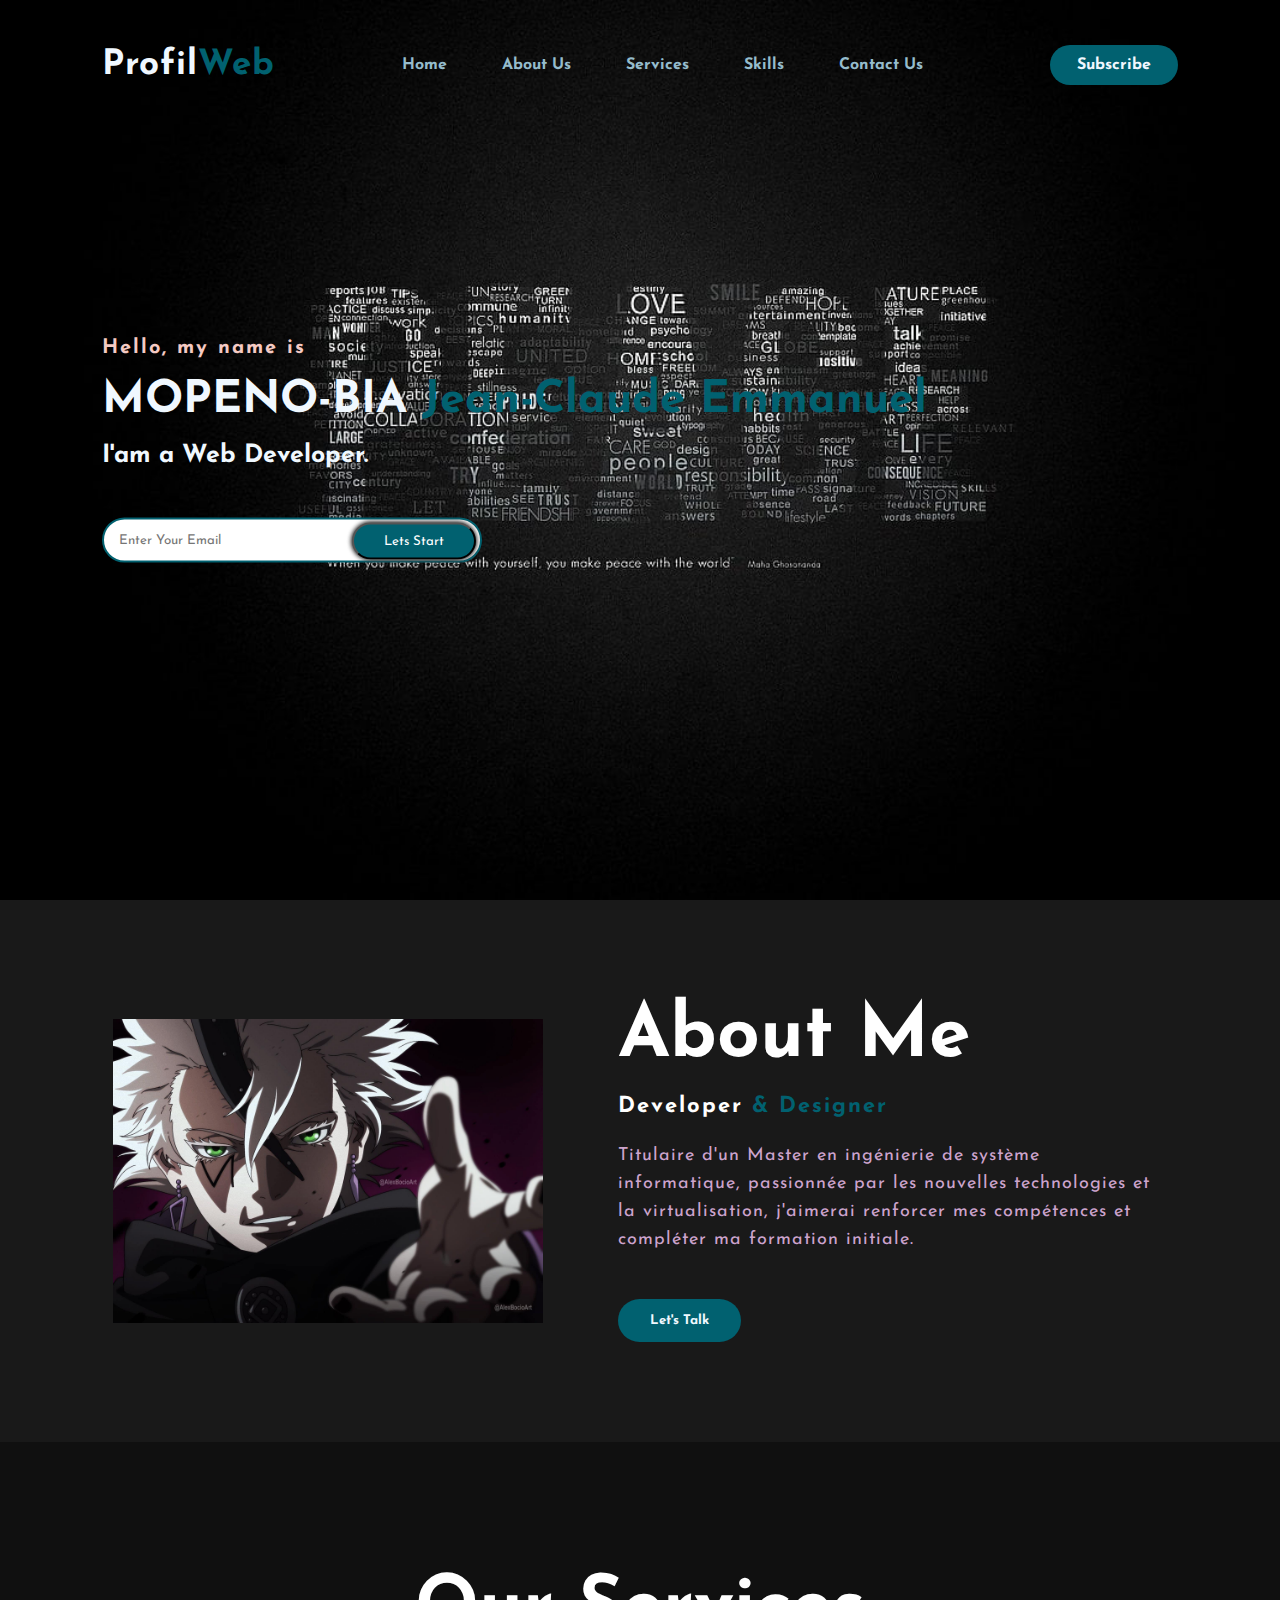
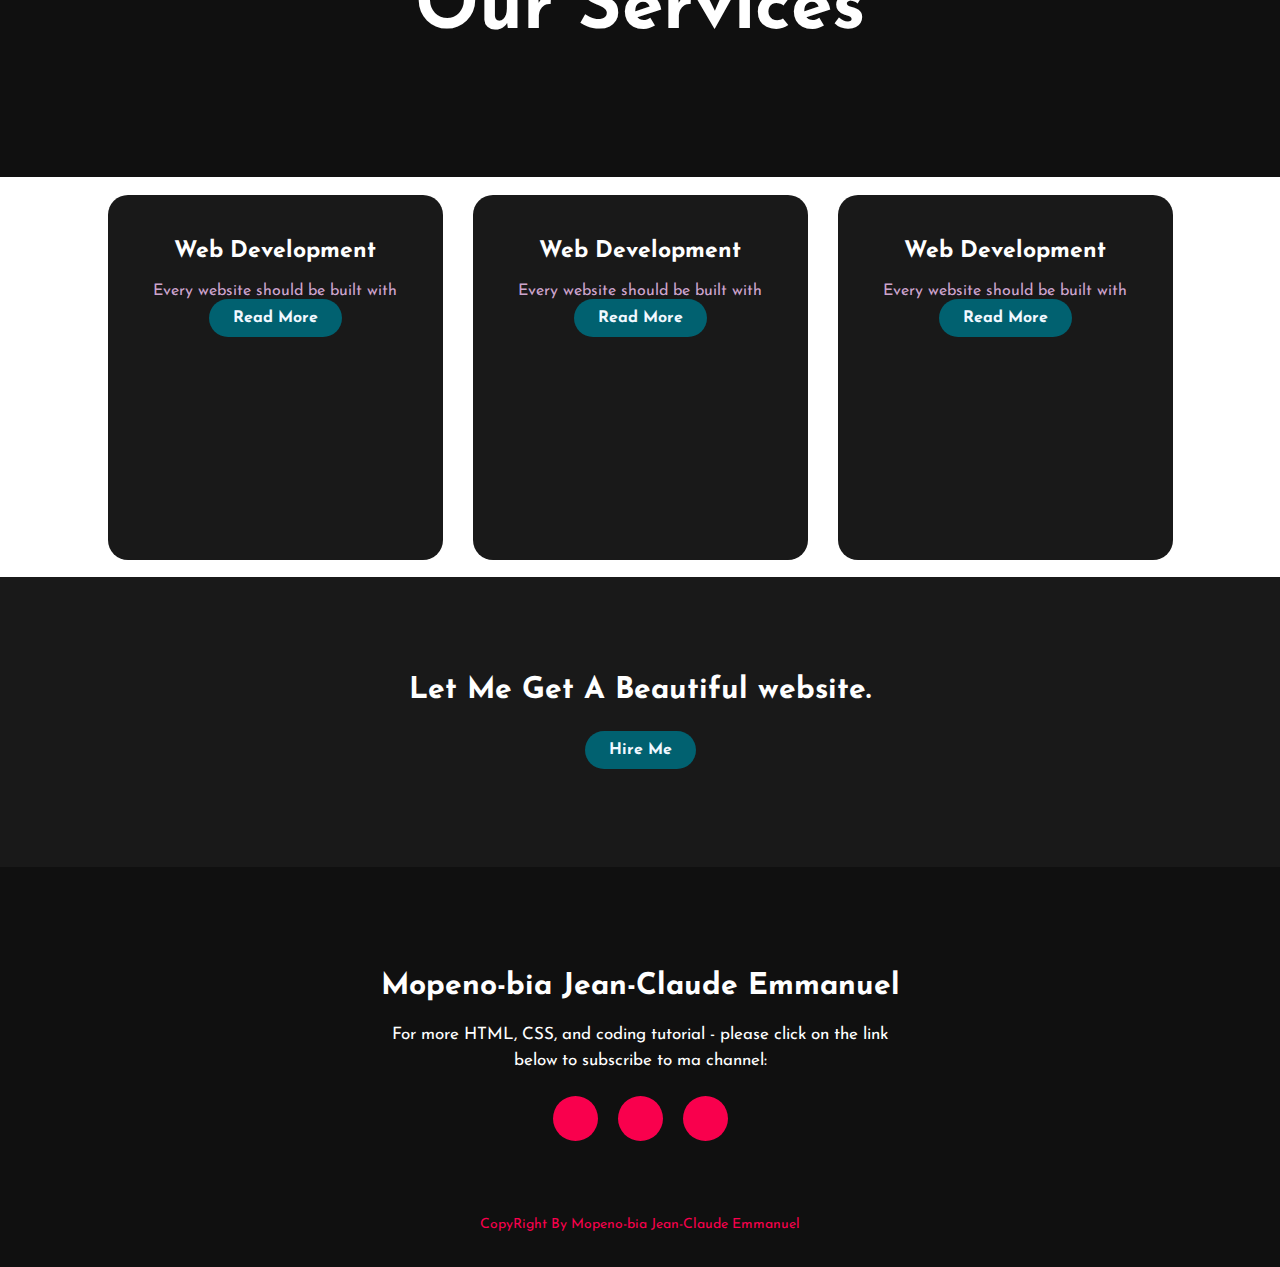
<file: Profile/index.html>
<!DOCTYPE html>
<html lang="en">

<head>
    <title>Profil website</title>
    <meta charset="UTF-8">
    <meta http-equiv="X-UA-Compatible" content="IE=edge">
    <meta name="viewport" content="width=device-width, initial-scale=1.0">

    <link rel="stylesheet" type="text/css" href="css/style.css">
    <link rel="preconnect" href="https://fonts.gstatic.com">
    <link rel="stylesheet"
        href="https://fonts.googleapis.com/css2?family=Josefin+Sans:ital,wght@0,100;0,200;0,300;0,400;0,500;0,600;0,700;1,100;1,200;1,300;1,400;1,500;1,600;1,700&display=swap">
    <link rel="stylesheet" href="https://cdnjs.cloudflare.com/ajax/libs/font-awesome/6.1.1/css/all.min.css"
        integrity="sha512-KfkfwYDsLkIlwQp6LFnl8zNdLGxu9YAA1QvwINks4PhcElQSvqcyVLLD9aMhXd13uQjoXtEKNosOWaZqXgel0g=="
        crossorigin="anonymous" referrerpolicy="no-referrer" />

</head>

<body>
    <!-- hero section start -->

    <div class="hero">
        <nav>
            <h2 class="logo">Profil<span>Web</span></h2>
            <ul>
                <li><a href="#">Home</a></li>
                <li><a href="#">About Us</a></li>
                <li><a href="#">Services</a></li>
                <li><a href="#">Skills</a></li>
                <li><a href="#">Contact Us</a></li>
            </ul>
            <a href="#" class="btn">Subscribe</a>
        </nav>

        <div class="content">
            <h4>Hello, my name is</h4>
            <h1>MOPENO-BIA <span>Jean-Claude Emmanuel</span></h1>
            <h3>I'am a Web Developer.</h3>
            <div class="newslatter">
                <form action="">
                    <input type="email" name="email" id="mail" placeholder="Enter Your Email">
                    <input type="submit" name="submit" value="Lets Start">
                </form>
            </div>
        </div>
    </div>

    <!-- About section start -->
    <section class="about">
        <div class="main">
            <img src="images/background.jpeg" alt="About images">
            <div class="about-text">
                <h2>About Me</h2>
                <h5>Developer <span>& Designer</span></h5>
                <p>Titulaire d'un Master en ingénierie de système informatique, passionnée par les nouvelles
                    technologies et la virtualisation,
                    j'aimerai renforcer mes compétences et compléter ma formation initiale.</p>
                <button type="button">Let's Talk</button>
            </div>
        </div>
    </section>

    <!-- service section start -->
    <div class="service">
        <div class="title">
            <h2>Our Services</h2>
        </div>

        <div class="box">
            <div class="card">
                <i class="fas fa-bars"></i>
                <h5>Web Development</h5>
                <div class="pra">
                    <p>Every website should be built with</p>

                    <p style="text-align: center;">
                        <a class="button" href="webdevelopment.html">Read More</a>
                    </p>
                </div>
            </div>

            <div class="card">
                <i class="far fa-user"></i>
                <h5>Web Development</h5>
                <div class="pra">
                    <p>Every website should be built with</p>

                    <p style="text-align: center;">
                        <a class="button" href="#">Read More</a>
                    </p>
                </div>
            </div>

            <div class="card">
                <i class="far fa-bell"></i>
                <h5>Web Development</h5>
                <div class="pra">
                    <p>Every website should be built with</p>

                    <p style="text-align: center;">
                        <a class="button" href="#">Read More</a>
                    </p>
                </div>
            </div>
        </div>
    </div>
    <!-- Contact Me -->
    <div class="contact-me">
        <p>Let Me Get A Beautiful website.</p>
        <a href="#" class="button-two">Hire Me</a>
    </div>

    <!-- footer start -->
    <footer>
        <p>Mopeno-bia Jean-Claude Emmanuel</p>
        <p>For more HTML, CSS, and coding tutorial - please click on the link below to subscribe to ma channel:</p>
        <div class="social">
            <a href="#"><i class="fab fa-facebook-f"></i></a>
            <a href="#"><i class="fab fa-instagram"></i></a>
            <a href="#"><i class="fab fa-twitter"></i></a>
        </div>
        <p class="end">CopyRight By Mopeno-bia Jean-Claude Emmanuel</p>
    </footer>

</body>

</html>
</file>
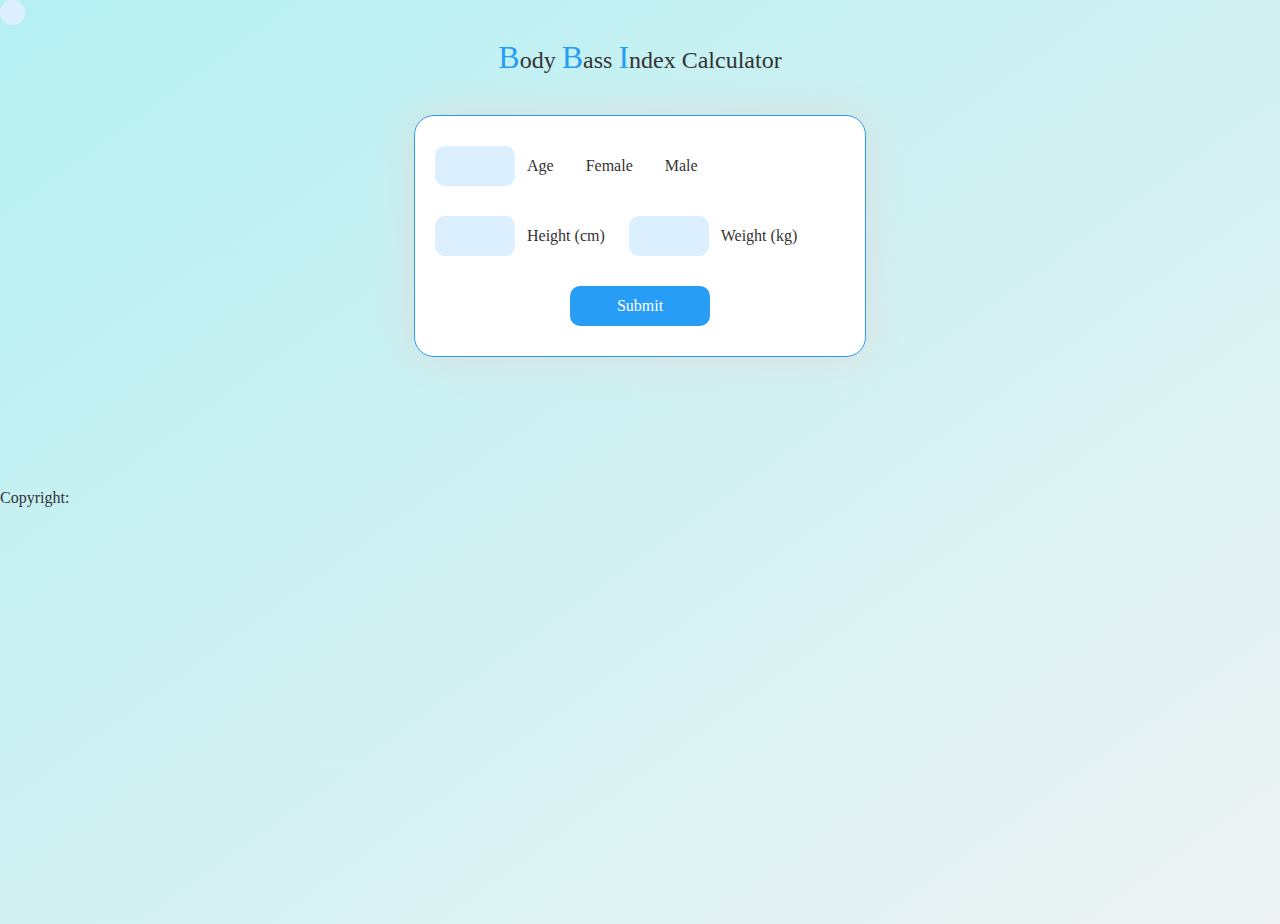
<file: calc.html>
<!DOCTYPE html>
<html lang="en">
  <head>
    <meta charset="UTF-8" />
    <meta http-equiv="X-UA-Compatible" content="IE=edge" />
    <meta name="viewport" content="width=device-width, initial-scale=1.0" />
    <title>Calc BMI Mopeno</title>
    <link rel="stylesheet" href="calc.css" />
  </head>

  <body>
    <h3><b>B</b>ody <b>B</b>ass <b>I</b>ndex Calculator</h3>

    <form class="form" id="form" onsubmit="validateForm()">
      <div class="row-one">
        <input
          type="number"
          class="text-input"
          id="age"
          autocomplete="off"
          min="0"
          required
        />
        <p class="text">Age</p>
        <label class="container">
          <input type="radio" name="radio" id="f" />
          <p class="text">Female</p>
          <span class="checkmark"></span>
        </label>
        <label class="container">
          <input type="radio" name="radio" id="m" />
          <p class="text">Male</p>
          <span class="checkmark"></span>
        </label>
      </div>
      <div class="row-two">
        <input
          type="number"
          id="height"
          class="text-input"
          autocomplete="off"
          min="0"
          required
        />
        <p class="text">Height (cm)</p>
        <input
          type="number"
          id="weight"
          class="text-input"
          autocomplete="off"
          min="0"
          required
        />
        <p class="text">Weight (kg)</p>
      </div>
      <button type="button" id="submit" class="calculate">Submit</button>
    </form>

    <h3 class="result"></h3>
    <p class="result-statement"></p>
  </body>

  <footer>
    <p>Copyright: <span id="current-year"></span></p>
  </footer>

  <script>
    var ageInput = document.getElementById("age");
    var heightInput = document.getElementById("height");
    var weightInput = document.getElementById("weight");
    var male = document.getElementById("m");
    var female = document.getElementById("f");
    var form = document.getElementById("form");
    var statement = document.querySelector(".result-statement");
    var result = document.querySelector(".result");
    var calculateButton = document.querySelector(".calculate");

    var BMI;

    function validateForm() {
      if (
        ageInput.value == "" ||
        heightInput.value == "" ||
        weightInput.value == "" ||
        (male.checked == false && female.checked == false)
      ) {
        alert("All fields are required!");
        document
          .getElementById("submit")
          .removeEventListener("click", countBmi);
      } else {
        countBmi();
      }
    }
    document.getElementById("submit").addEventListener("click", validateForm);

    function countBmi() {
      var p = [ageInput.value, heightInput.value, weightInput.value];
      if (male.checked) {
        p.push("male");
      } else if (female.checked) {
        p.push("female");
      }
      // console.log(p);
    }

    calculateButton.addEventListener("click", () => {
      height = heightInput.value;
      weight = weightInput.value;

      height = height / 100;
      BMI = weight / (height * height);
      result.innerText = "BMI : " + BMI;
      console.log(BMI);

      if (BMI > 0) {
        if (BMI <= 16) {
          statement.innerText = "you are severely underweight";
        } else if (BMI <= 18.5) {
          statement.innerText = "you are underweight";
        } else if (BMI <= 25) {
          statement.innerText = "you are healthy";
        } else if (BMI <= 30) {
          statement.innerText = "you are overweight";
        } else {
          statement.innerText = "your are severely overweight";
        }
      } else {
        statement.innerText = "Enter valid details";
      }
    });
  </script>
</html>
</file>
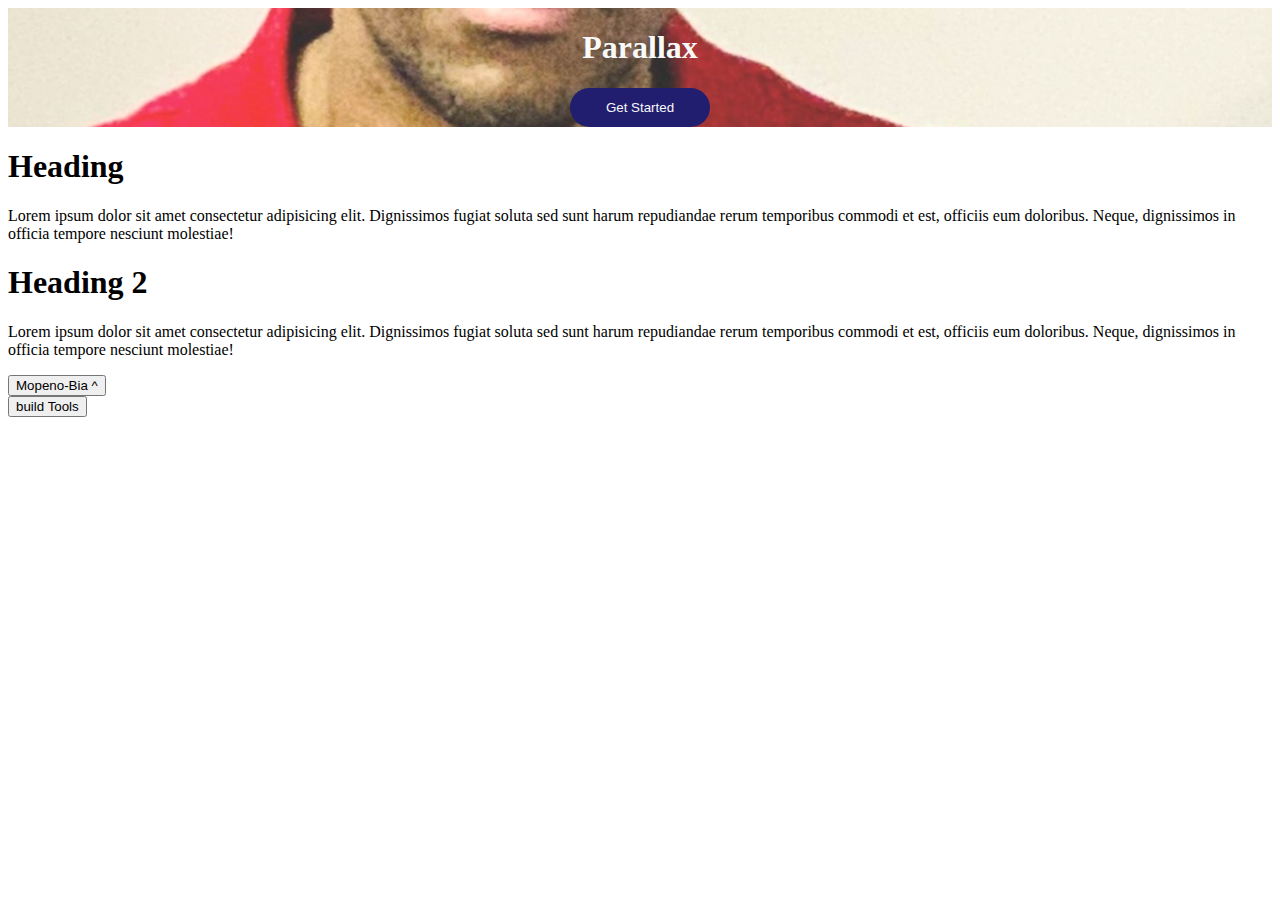
<file: dropdown.html>
<!DOCTYPE html>
<html lang="en">
  <head>
    <meta charset="UTF-8" />
    <meta http-equiv="X-UA-Compatible" content="IE=edge" />
    <meta name="viewport" content="width=device-width, initial-scale=1.0" />
    <title>Dropdown 4</title>
  </head>

  <body>
    <!-- Header -->
    <header id="banner" class="banner">
      <h1 id="h1">Parallax</h1>
      <button id="_button">Get Started</button>
    </header>

    <section class="content">
      <!-- page content -->
      <h1>Heading</h1>
      <p>Lorem ipsum dolor sit amet consectetur adipisicing elit. 
        Dignissimos fugiat soluta sed sunt harum repudiandae rerum temporibus commodi et est, 
        officiis eum doloribus. Neque, dignissimos in officia tempore nesciunt molestiae!</p>

       <!-- page content -->
       <h1>Heading 2</h1>
       <p>Lorem ipsum dolor sit amet consectetur adipisicing elit. 
        Dignissimos fugiat soluta sed sunt harum repudiandae rerum temporibus commodi et est, 
        officiis eum doloribus. Neque, dignissimos in officia tempore nesciunt molestiae!</p>
 
      <!-- Dropdown 4  -->
    <div class="dropdown" id="dropdown">
      <button id="_button" onclick="toggleDropdown()">
        <span>
          <i class="fas fa-user-circle"></i>
        </span>
        Mopeno-Bia
        <span id="chevron" class="chevron"> ^ </span>
      </button>
      <div class="menu" id="menu">
        <button>
          <span> build </span>
          Tools
        </button>
      </div>
    </div>
  </body>
    </section>

    

  <style>
    /* .dropdown {
      position: absolute;
    }
    .dropdown button {
      display: flex;
      align-items: center;
      gap: 10px;
      padding: 0 16px;
      width: 230px;
      height: 72px;
      color: #f9f9f9;
      background: transparent;
      border-radius: 8px;
      border: 0;
      cursor: pointer;
      font-size: 16px;
      font-family: "Euclid Circular A";
    }
    .dropdown > button {
      position: relative;
      z-index: 2;
      background: rgba(0, 0, 0, 0.45);
      transition: 0.3s;
    }
    .menu {
      position: absolute;
      overflow: hidden;
      z-index: 1;
      width: 100%;
      height: 168px;
      opacity: 0;
      transform-origin: 100% 0%;
      scale: 0;
      visibility: hidden;
      border-radius: 8px;
      background: rgba(0, 0, 0, 0.45);
      transition: 0.4s;
    }
    .dropdown.open .menu {
      scale: 1;
      right: 0;
      top: 72px;
      opacity: 1;
      visibility: visible;
    }

    .menu button {
      border: 0;
      width: 100%;
      height: 56px;
      border-radius: 0;
    }
    .menu button:hover {
      background: rgba(0, 0, 0, 0.26);
    }

    .chevron {
      margin-left: auto;
      transition: 0.4s;
    }
    .dropdown.open .chevron {
      rotate: -180deg;
    } */

    /* header */
    .banner,
    h1,
    button {
      transition: 0.6s;
    }
    .banner {
      display: flex;
      flex-direction: column;
      justify-content: center;
      align-items: center;
      width: 100%;
      height: 60%;
      background: url("Fotoram.io.jpg");
      background-position: center;
      background-size: 180%;
      transition: 0.5s;
    }
    .banner h1 {
      color: #f9f9f9;
    }
    .banner button {
      padding: 12px 36px;
      border-radius: 50px;
      border: 0;
      background: #221e6f;
      color: #f9f9f9;
    }
  </style>

  <script type="text/javascript">
    // const button = document.getElementById("button");
    // const buttonRect = button.getBoundingClientRect();
    // const chevron = document.getElementById("chevron");
    // const chevronRect = chevron.getBoundingClientRect();
    // const menuRight = buttonRect.right - chevronRect.right;
    // const menuTop = chevronRect.top - buttonRect.top;
    // const menu = document.getElementById("menu");

    // menu.style.top = `${menuTop}px`;
    // menu.style.right = `${menuRight}px`;

    // const toggleDropdown = () => {
    //   const dropdown = document.getElementById("dropdown");

    //   if (dropdown.classList.contains("open")) {
    //     menu.style.top = `${menuTop}px`;
    //     menu.style.right = `${menuRight}px`;
    //   } else {
    //     menu.style.top = `${button.clientHeight + 10}px`;
    //     menu.style.right = 0;
    //   }

    //   dropdown.classList.toggle("open");
    // };

    // header
    const h1 = document.getElementById("h1"),
      banner = document.getElementById("banner"),
      button = document.getElementById("button");

    const onScroll = (event) => {
      const scrollPosition = event.target.scrollingElement.scrollTop;

      if (scrollPosition > 150) {
        banner.style.backgroundSize = "150%";
        h1.style.opacity = 0;
        h1.style.translate = "0 -50px";
        h1.style.scale = "0.9";
        button.style.opacity = 0;
        button.style.translate = "0 -40px";
        button.style.scale = "0.8";
      } else {
        banner.style.backgroundSize = "180%";
        h1.style.opacity = 1;
        h1.style.translate = 0;
        h1.style.scale = 1;
        button.style.opacity = 1;
        button.style.translate = 0;
        button.style.scale = 1;
      }
    };
    document.addEventListener("scroll", onScroll);
  </script>
</html>
</file>
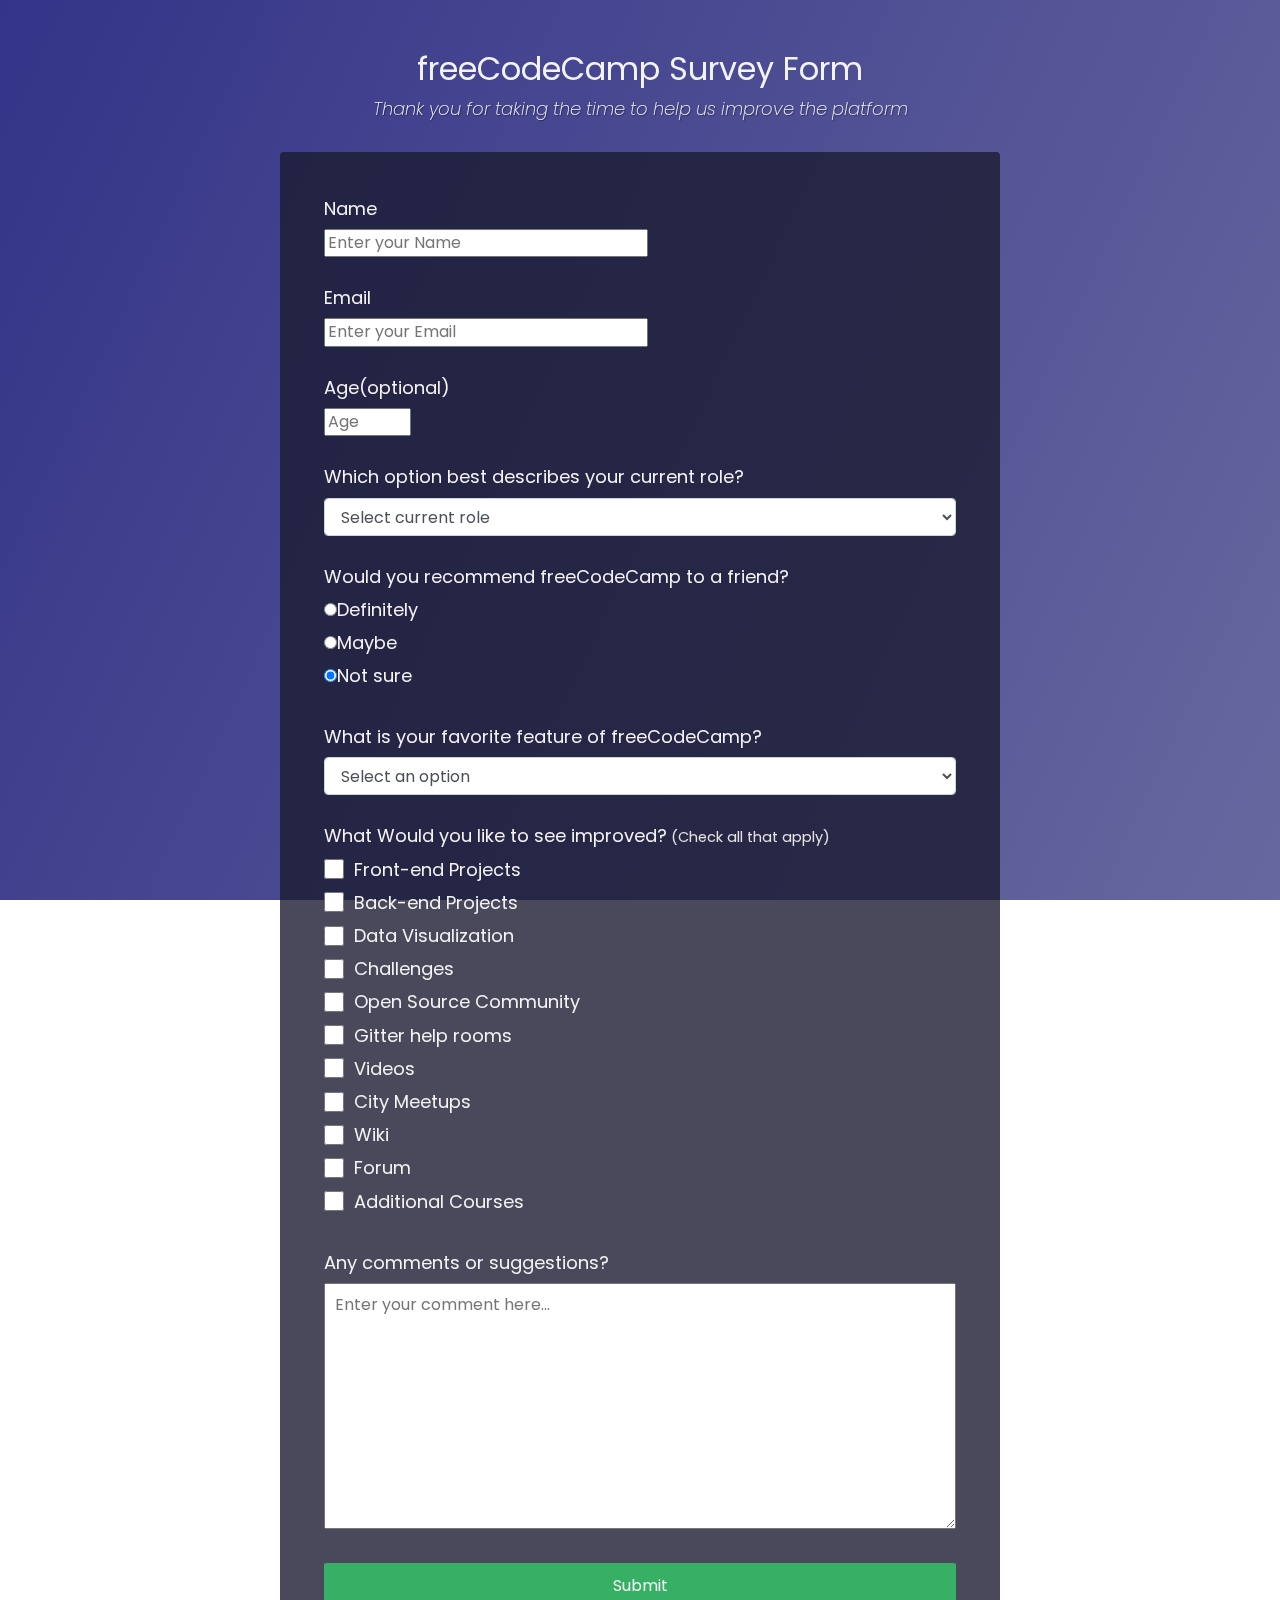
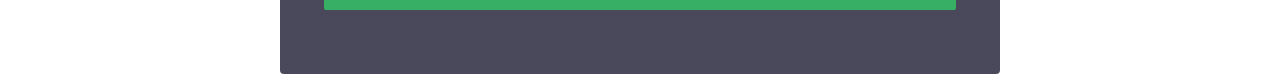
<file: free.html>
<!DOCTYPE html>
<html lang="en">

<head>
    <link rel="stylesheet" href="free.css">
</head>

<body>
    <div class="container">
        <header class="header">
            <h1 id="title" class="text-center">freeCodeCamp Survey Form</h1>
            <p id="description" class="description text-center">
                Thank you for taking the time to help us improve the platform
            </p>
        </header>
        <form id="survey-form" method="post">
            <div class="form-group">
                <label for="name" id="name-label">Name</label>
                <input type="text" name="name" id="name" class="forme-control" placeholder="Enter your Name" required>
            </div>
            <div class="form-group">
                <label for="email" id="email-label">Email</label>
                <input type="email" name="email" id="email" class="forme-control" placeholder="Enter your Email"
                    required>
            </div>
            <div class="form-group">
                <label for="number" id="number-label">Age <span>(optional)</span></label>
                <input type="number" name="age" id="number" class="forme-control" max="99" min="10" placeholder="Age"
                    required>
            </div>
            <div class="form-group">
                <p>Which option best describes your current role?</p>
                <select name="role" id="dropdown" class="form-control" required>
                    <option value="">Select current role</option>
                    <option value="student">Student</option>
                    <option value="job">Full Time Job</option>
                    <option value="learner">Full Time Learner</option>
                    <option value="preferNo">Prefer not to say</option>
                    <option value="other">Other</option>
                </select>
            </div>
            <div class="form-group">
                <p>Would you recommend freeCodeCamp to a friend?</p>
                <label>
                    <input type="radio" name="user-recommend" value="definitely" class="put-radio" checked>
                     Definitely
                </label>
                <label>
                    <input type="radio" name="user-recommend" value="maybe" class="put-radio" checked> 
                     Maybe
                </label>
                <label>
                    <input type="radio" name="user-recommend" value="not-sure" class="put-radio" checked> 
                     Not sure
                </label>
            </div>
            <div class="form-group">
                <p>What is your favorite feature of freeCodeCamp?</p>
                <select name="mostLike" id="most-like" class="form-control" required>
                    <option value="">Select an option</option>
                    <option value="challenges">Challenges</option>
                    <option value="projects">Projects</option>
                    <option value="community">Community</option>
                    <option value="openSource">Open Source</option>
                </select>
            </div>
            <div class="form-group">
                <p>What Would you like to see improved?<span class="clue">(Check all that apply)</span></p>
                <label>
                    <input type="checkbox" name="prefer" value="front-end-projects" class="input-checkbox">
                    Front-end Projects
                </label>
                <label>
                    <input type="checkbox" name="prefer" value="back-end-projects" class="input-checkbox">Back-end
                    Projects
                </label>
                <label>
                    <input type="checkbox" name="prefer" value="data-visualization" class="input-checkbox">Data
                    Visualization
                </label>
                <label>
                    <input type="checkbox" name="prefer" value="challenges" class="input-checkbox">Challenges
                </label>
                <label>
                    <input type="checkbox" name="prefer" value="open-source-community" class="input-checkbox">Open
                    Source Community
                </label>
                <label>
                    <input type="checkbox" name="prefer" value="gitter-help-rooms" class="input-checkbox">Gitter help
                    rooms
                </label>
                <label>
                    <input type="checkbox" name="prefer" value="videos" class="input-checkbox">Videos
                </label>
                <label>
                    <input type="checkbox" name="prefer" value="city-meetups" class="input-checkbox">City Meetups
                </label>
                <label>
                    <input type="checkbox" name="prefer" value="wiki" class="input-checkbox">Wiki
                </label>
                <label>
                    <input type="checkbox" name="prefer" value="forum" class="input-checkbox">Forum
                </label>
                <label>
                    <input type="checkbox" name="prefer" value="additional-courses" class="input-checkbox">Additional
                    Courses
                </label>
            </div>
            <div class="form-group">
                <p>Any comments or suggestions?</p>
                <textarea name="comment" class="input-textarea" id="comments" cols="30" rows="10"
                    placeholder="Enter your comment here..."></textarea>
            </div>
            <div class="form-group">
                <button type="submit" id="submit" class="submit-button"> Submit</button>
            </div>
        </form>
    </div>
</body>

</html>
</file>
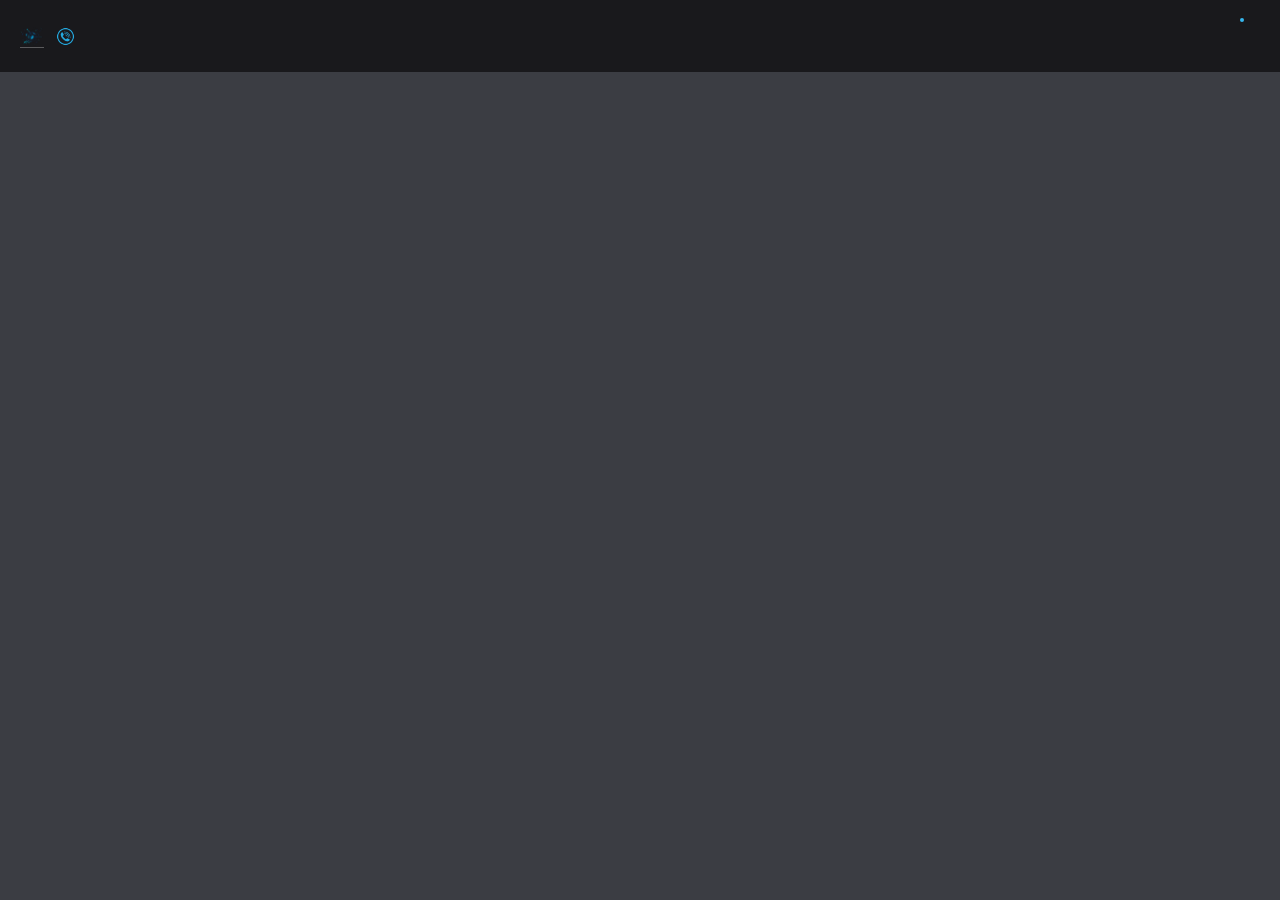
<file: navbar.html>
<!DOCTYPE html>
<html lang="en">
  <head>
    <meta charset="UTF-8" />
    <meta http-equiv="X-UA-Compatible" content="IE=edge" />
    <meta name="viewport" content="width=device-width, initial-scale=1.0" />
    <title>navbar</title>

    <link rel="stylesheet" href="" />
  </head>
  <body>
    <nav class="navbar">
      <h1 class="navbar-logo">
        <img class="navbar-logo-icon" src="logo-icon.png" alt="logo-icon" />
        <img class="navbar-logo-text" src="logo-text.png" alt="logo-text" />
      </h1>
      <nav class="navbar-menu">
        <button type="button" class="uil uil-laptop"></button>
        <button type="button" class="uil uil-envelope active"></button>
      </nav>
    </nav>
  </body>

  <style>
    * {
      box-sizing: border-box;
    }
    body {
      background: #3b3d43;
    }
    button {
      border: 0;
      padding: 0;
      font-family: inherit;
      background: transparent;
      cursor: pointer;
    }
    .navbar {
      position: fixed;
      z-index: 1;
      top: 0;
      left: 0;
      display: flex;
      align-items: center;
      justify-content: space-between;
      width: 100%;
      height: 72px;
      padding: 0 20px;
      background: #19191c;
      color: #f9f9f9;
    }
    .navbar-logo {
      display: flex;
      align-items: center;
      gap: 12px;
      width: 120px;
    }
    .navbar-logo-icon {
      height: 28px;
    }
    .navbar-logo-text {
      display: none;
      height: 19px;
    }

    @media only screen and (min-width: 400px) {
      .navbar-logo-icon {
        height: 24px;
      }
      .navbar-logo-text {
        display: block;
      }
    }
    .navbar-menu {
      display: flex;
      transition: 0.3s;
    }
    @media only screen and (min-width: 600px) {
      .navbar-menu {
        flex: 1 1 auto;
        justify-content: center;
        margin-right: 120px;
      }
      .navbar-menu > button:last-child {
        position: absolute;
        right: 20px;
      }
    }

    .navbar-menu > button {
      position: relative;
      flex: 0 0 36px;
      display: grid;
      place-items: center;
      font-size: 28px;
      height: 72px;
      width: 36px;
      opacity: 0.3;
    }
    .navbar-menu > button.active {
      opacity: 1;
    }
    .navbar-menu > button.active::after {
      content: "";
      display: block;
      position: absolute;
      top: 18px;
      left: 50%;
      translate: -50% 0;
      width: 4px;
      height: 4px;
      border-radius: 50%;
      background: #36b7ee;
    }
  </style>

  <script>
    // bindMethod

    const p1 = {
      fName: "Mops",
      lName: "Claude",
    };
    const p2 = {
      fName: "Lom",
      lName: "William",
    };
    const p3 = {
      fName: "Lil",
      lName: "Will",
    };

    function fullName() {
      return "Hello" + " " + this.fName + " " + this.lName;
    }

    list_users = [p1, p2, p3];

    for (let user of list_users) {
      use = fullName.bind(user);
      console.log(use());
    }

    for (let i = 0; i < 9; i++) {
      console.log(i);
    }

    function sum(a, b) {
      return a + b;
    }
    console.log(sum(2, 7));

    const summ = function (a, b) {
      return a + b;
    };
    console.log(summ(2, 8));

    const summm = (a, b) => {
      return a + b;
    };
    console.log(summm(2, 9));

    // Exo
  </script>
</html>
</file>
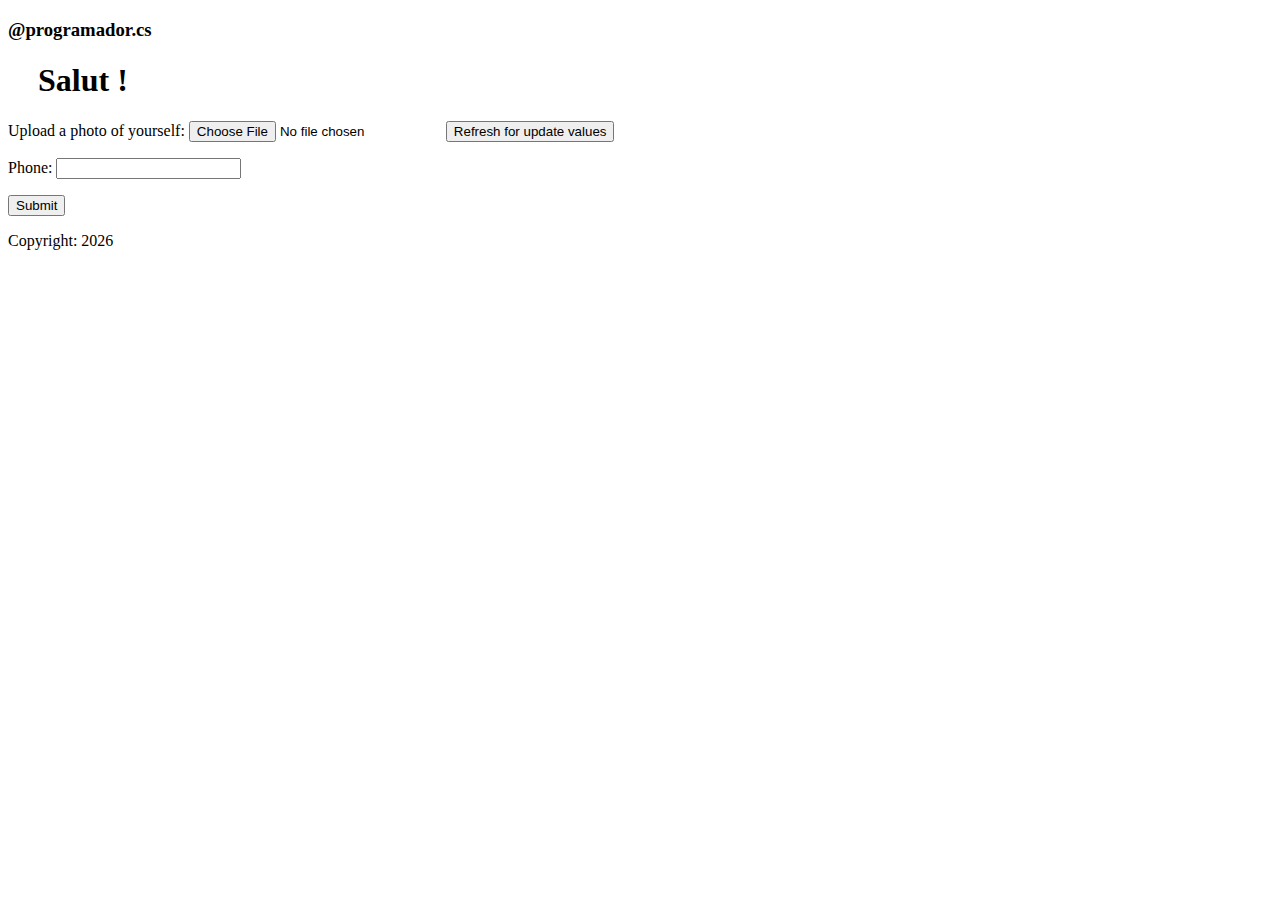
<file: ss.html>
<!DOCTYPE html>
<html lang="en">
  <head>
    <meta charset="UTF-8" />
    <meta http-equiv="X-UA-Compatible" content="IE=edge" />
    <meta name="viewport" content="width=device-width, initial-scale=1.0" />
    <title>coding_dev_</title>
  </head>
  <style>
    .open {
      margin: 20px 30px 0;
      padding: top;
    }
  </style>

  <body>
    <main>
      <h3 translate="no">@programador.cs</h3>
    </main>

    <div class="open">
      <h1>Salut !</h1>
    </div>

    <label for="imageFile">Upload a photo of yourself:</label>
    <input type="file" id="imageFile" capture="user" accept="image/*" />

    <button type="button" onclick="window.location.reload();">
      Refresh for update values
    </button>

    <div class="container">
      <form>
        <p>
          <label for="phone_number">Phone:</label>

          <input
            type="text"
            name="phone_number"
            pattern="[7-9]{1}[0-9]{9}"
            title="10 Digits Phone Number 7-9 at the beginning"
            required
          />
        </p>
        <p>
          <input type="submit" type="submit" class="button" id="button" />
        </p>
      </form>
    </div>

    <footer>
      <p>Copyright: <span id="current-date"></span></p>
    </footer>
  </body>
  <script>
    let activeAlert = false;
    const title = "coding_dev_";
    const msg = "(6) New Messages";
    const changeTitle = setInterval(() => {
      document.title = activeAlert ? title : msg;

      activeAlert = !activeAlert;
    }, 2000);

    const year = document.querySelector("#current-date");

    year.innerHTML = new Date().getFullYear();
  </script>
</html>
</file>
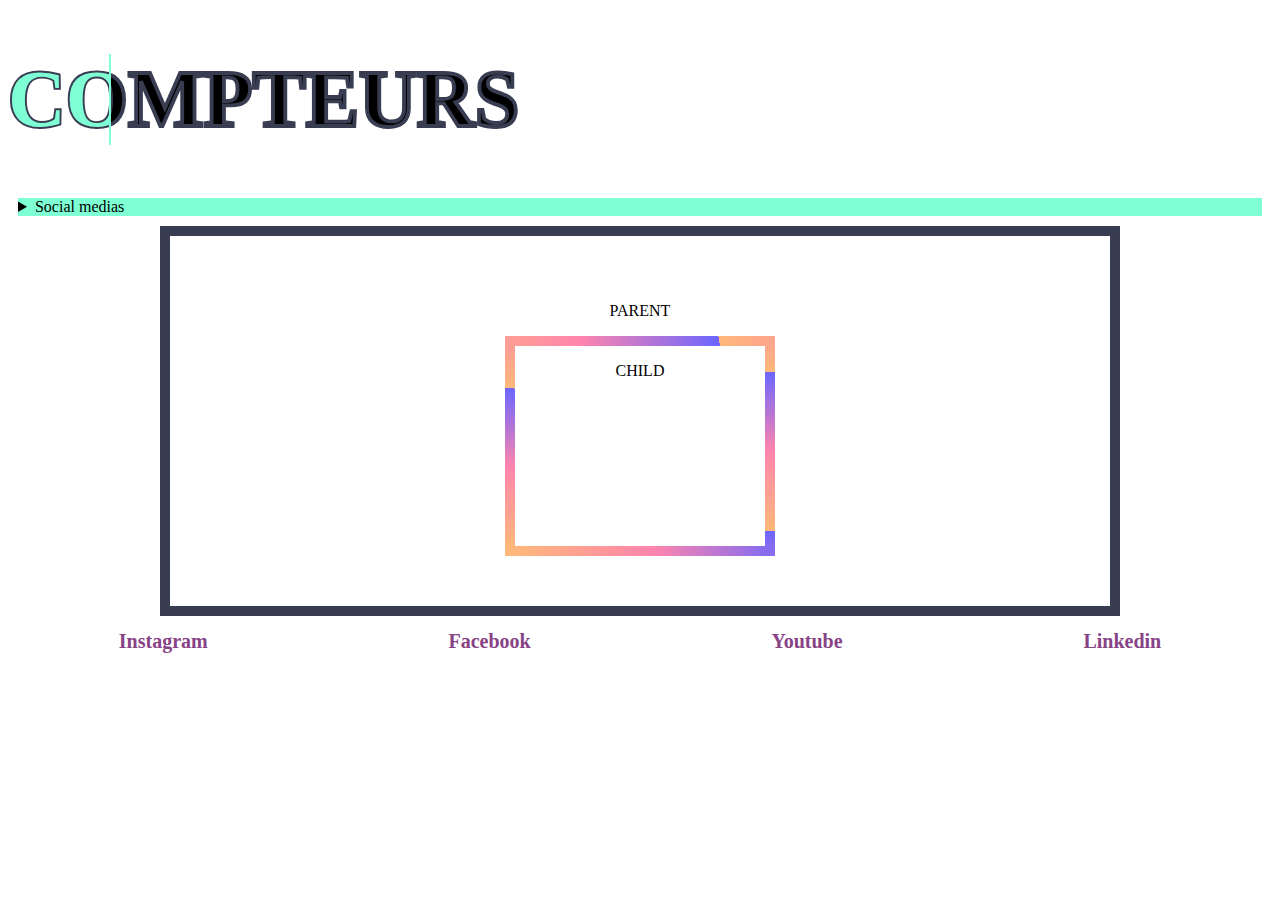
<file: test.html>
<!DOCTYPE html>
<html lang="fr">
  <head>
    <meta charset="UTF-8" />
    <meta http-equiv="X-UA-Compatible" content="IE=edge" />
    <meta name="viewport" content="width=device-width, initial-scale=1.0" />
    <link rel="stylesheet" href="test.css" />
    <title>Test</title>
  </head>
  <body>
    <section id="s1">
      <div class="d1">
        <h1 data-text="Compteurs" class="text">Compteurs</h1>
        <h2 id="demo"></h2>
      </div>
    </section>

    <section id="s2">
      <div>
        <details>
          <summary>Social medias</summary>
          <p>Instagram</p>
          <p>Facebook</p>
          <p>Youtube</p>
          <p>Linkedin</p>
        </details>
      </div>
    </section>

    <section id="s4">
      <div class="parent">
        <p>Parent</p>
        <div class="child">
          <p>Child</p>
        </div>
      </div>
    </section>

    <section id="s3">
      <div class="art">
        <article class="card">
          <h1>Instagram</h1>
        </article>
        <article class="card">
          <h1>Facebook</h1>
        </article>
        <article class="card">
          <h1>Youtube</h1>
        </article>
        <article class="card">
          <h1>Linkedin</h1>
        </article>
      </div>
    </section>
  </body>

  <script src="test.js"></script>
</html>
</file>
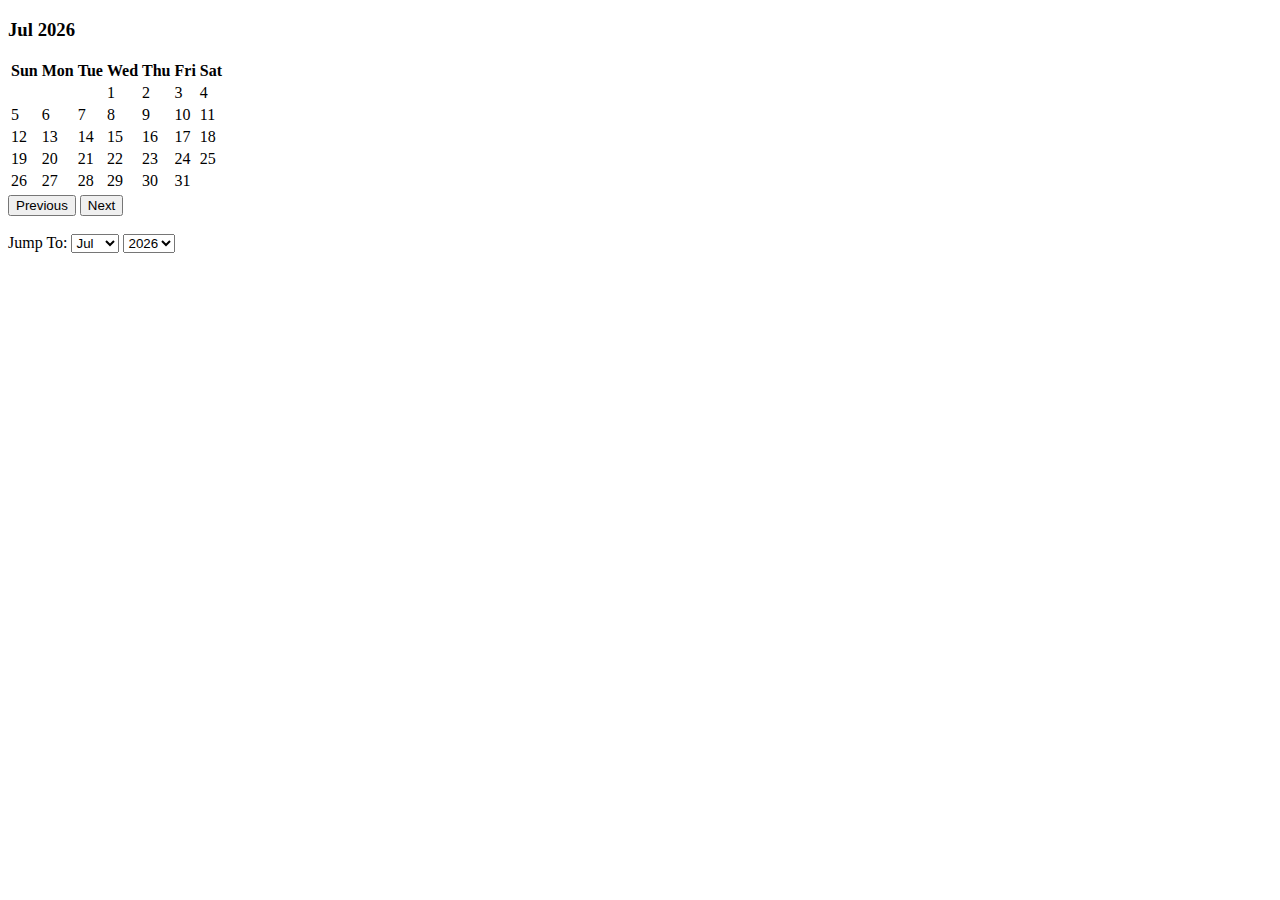
<file: test_.html>
<!DOCTYPE html>
<html lang="en">
  <head>
    <meta charset="UTF-8" />
    <title>Calendar</title>

    <meta
      name="viewport"
      content="width=device-width, initial-scale=1, shrink-to-fit=no"
    />
    <!-- Bootstrap CSS -->
    <link
      rel="stylesheet"
      href="https://stackpath.bootstrapcdn.com/bootstrap/4.1.0/css/bootstrap.min.css"
      integrity="sha384-9gVQ4dYFwwWSjIDZnLEWnxCjeSWFphJiwGPXr1jddIhOegiu1FwO5qRGvFXOdJZ4"
      crossorigin="anonymous"
    />
  </head>
  <body>
    <div class="container col-sm-4 col-md-7 col-lg-4 mt-5">
      <div class="card">
        <h3 class="card-header" id="monthAndYear"></h3>
        <table class="table table-bordered table-responsive-sm" id="calendar">
          <thead>
            <tr>
              <th>Sun</th>
              <th>Mon</th>
              <th>Tue</th>
              <th>Wed</th>
              <th>Thu</th>
              <th>Fri</th>
              <th>Sat</th>
            </tr>
          </thead>

          <tbody id="calendar-body"></tbody>
        </table>

        <div class="form-inline">
          <button
            class="btn btn-outline-primary col-sm-6"
            id="previous"
            onclick="previous()"
          >
            Previous
          </button>

          <button
            class="btn btn-outline-primary col-sm-6"
            id="next"
            onclick="next()"
          >
            Next
          </button>
        </div>
        <br />
        <form class="form-inline">
          <label class="lead mr-2 ml-2" for="month">Jump To: </label>
          <select
            class="form-control col-sm-4"
            name="month"
            id="month"
            onchange="jump()"
          >
            <option value="0">Jan</option>
            <option value="1">Feb</option>
            <option value="2">Mar</option>
            <option value="3">Apr</option>
            <option value="4">May</option>
            <option value="5">Jun</option>
            <option value="6">Jul</option>
            <option value="7">Aug</option>
            <option value="8">Sep</option>
            <option value="9">Oct</option>
            <option value="10">Nov</option>
            <option value="11">Dec</option>
          </select>

          <label for="year"></label
          ><select
            class="form-control col-sm-4"
            name="year"
            id="year"
            onchange="jump()"
          >
            <option value="1990">1990</option>
            <option value="1991">1991</option>
            <option value="1992">1992</option>
            <option value="1993">1993</option>
            <option value="1994">1994</option>
            <option value="1995">1995</option>
            <option value="1996">1996</option>
            <option value="1997">1997</option>
            <option value="1998">1998</option>
            <option value="1999">1999</option>
            <option value="2000">2000</option>
            <option value="2001">2001</option>
            <option value="2002">2002</option>
            <option value="2003">2003</option>
            <option value="2004">2004</option>
            <option value="2005">2005</option>
            <option value="2006">2006</option>
            <option value="2007">2007</option>
            <option value="2008">2008</option>
            <option value="2009">2009</option>
            <option value="2010">2010</option>
            <option value="2011">2011</option>
            <option value="2012">2012</option>
            <option value="2013">2013</option>
            <option value="2014">2014</option>
            <option value="2015">2015</option>
            <option value="2016">2016</option>
            <option value="2017">2017</option>
            <option value="2018">2018</option>
            <option value="2019">2019</option>
            <option value="2020">2020</option>
            <option value="2021">2021</option>
            <option value="2022">2022</option>
            <option value="2023">2023</option>
            <option value="2024">2024</option>
            <option value="2025">2025</option>
            <option value="2026">2026</option>
            <option value="2027">2027</option>
            <option value="2028">2028</option>
            <option value="2029">2029</option>
            <option value="2030">2030</option>
          </select>
        </form>
      </div>
    </div>
    <!--<button name="jump" onclick="jump()">Go</button>-->

    <!-- Optional JavaScript for bootstrap -->
    <!-- jQuery first, then Popper.js, then Bootstrap JS -->
    <script
      src="https://code.jquery.com/jquery-3.3.1.slim.min.js"
      integrity="sha384-q8i/X+965DzO0rT7abK41JStQIAqVgRVzpbzo5smXKp4YfRvH+8abtTE1Pi6jizo"
      crossorigin="anonymous"
    ></script>
    <script
      src="https://cdnjs.cloudflare.com/ajax/libs/popper.js/1.14.0/umd/popper.min.js"
      integrity="sha384-cs/chFZiN24E4KMATLdqdvsezGxaGsi4hLGOzlXwp5UZB1LY//20VyM2taTB4QvJ"
      crossorigin="anonymous"
    ></script>
    <script
      src="https://stackpath.bootstrapcdn.com/bootstrap/4.1.0/js/bootstrap.min.js"
      integrity="sha384-uefMccjFJAIv6A+rW+L4AHf99KvxDjWSu1z9VI8SKNVmz4sk7buKt/6v9KI65qnm"
      crossorigin="anonymous"
    ></script>

    <script src="test_js.js"></script>
  </body>
</html>
</file>
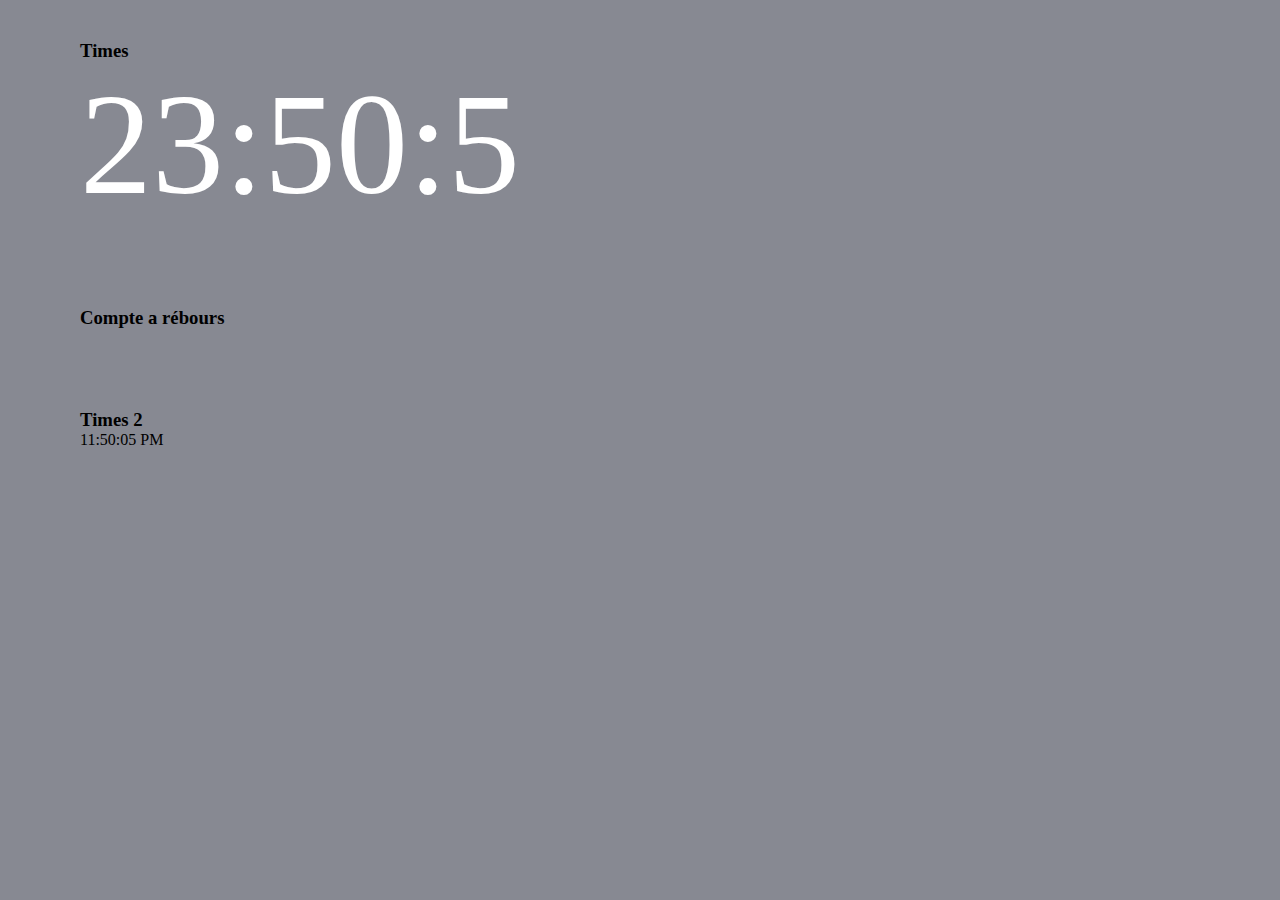
<file: time.html>
<!DOCTYPE html>
<html lang="en">
  <head>
    <meta charset="UTF-8" />
    <meta http-equiv="X-UA-Compatible" content="IE=edge" />
    <meta name="viewport" content="width=device-width, initial-scale=1.0" />
    <title>Document</title>
  </head>
  <style>
    * {
      margin: 0;
      padding: 0;
      box-sizing: border-box;
      font-family: "Roboto";
    }

    body {
      width: 100%;
      background-color: #878992;
    }
    h2 {
      color: #ffffff;
      font-size: 144px;
      font-weight: 300;
    }

    #demo,
    h1 {
      position: relative;
      font-size: 5rem;
      font-family: "Gill Sans", "Gill Sans MT", Cambria;
      -webkit-text-stroke: 0.3vw #383d52;
      text-transform: uppercase;
    }
    section {
      align-items: center;
      padding: 40px 80px;
    }
  </style>

  <body>
    <section id="s1">
      <h3>Times</h3>
      <h2></h2>
    </section>

    <section id="s2">
      <h3>Compte a rébours</h3>
      <h2 id="demo"></h2>
    </section>

    <section id="s3">
      <h3>Times 2</h3>
      <div class="clock" id="DisplayClock" onload="showTime()"></div>
    </section>
  </body>

  <script>
    // section 1
    const currentTime = () => {
      const el = document.querySelector("h2");

      let date = new Date();
      let hh = date.getHours();
      let mm = date.getMinutes();
      let ss = date.getSeconds();

      let time = `${hh}:${mm}:${ss}`;
      el.innerText = time;
    };
    currentTime();
    setInterval(currentTime, 1000);

    // section 2
    let demo = document.getElementById("demo");
    let deadline = new Date("Nov, 2022 12:00:30").getTime();

    let x = setInterval(function () {
      let now = new Date().getTime();
      let time = deadline - now;
      let days = Math.floor(time / (1000 * 60 * 60 * 24));
      var hours = Math.floor((time % (1000 * 60 * 60 * 24)) / (1000 * 60 * 60));
      var minutes = Math.floor((time % (1000 * 60 * 60)) / (1000 * 60));
      var seconds = Math.floor((time % (1000 * 60)) / 1000);

      demo.innerHTML =
        days + "d " + hours + "h " + minutes + "m " + seconds + "s ";
      // console.log(days + "d " + hours + "h " + minutes + "m " + seconds + "s ");

      if (time < 0) {
        clearInterval(x);
        demo.innerHTML = "Expired";
      }
    }, 1000);

    // section 3
    function showTime() {
      var date = new Date();
      var h = date.getHours();
      var m = date.getMinutes();
      var s = date.getSeconds();
      var session = "AM";

      if (h == 0) {
        h = 12;
      }
      if (h > 12) {
        h = h - 12;
        session = "PM";
      }
      h = h < 10 ? "0" + h : h;
      m = m < 10 ? "0" + m : m;
      s = s < 10 ? "0" + s : s;

      var time = h + ":" + m + ":" + s + " " + session;
      document.getElementById("DisplayClock").innerText = time;
      document.getElementById("DisplayClock").textContent = time;
      setTimeout(showTime, 1000);
    }
    showTime();
  </script>
</html>
</file>
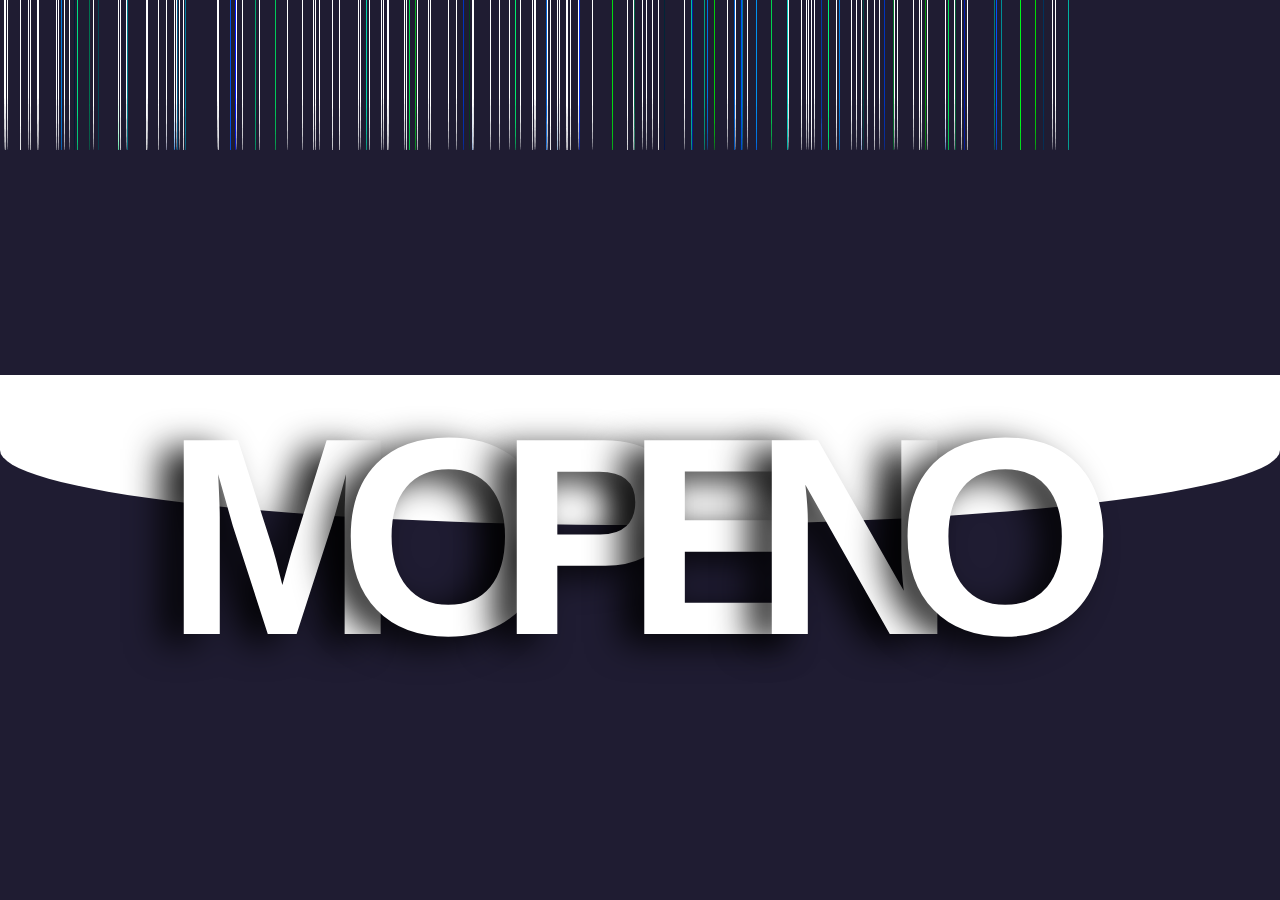
<file: tt.html>
<!DOCTYPE html>
<html lang="en">
  <head>
    <meta charset="UTF-8" />
    <meta http-equiv="X-UA-Compatible" content="IE=edge" />
    <meta name="viewport" content="width=device-width, initial-scale=1.0" />
    <title>Overlapping</title>
  </head>

  <style>
    * {
      margin: 0;
      padding: 0;
      box-sizing: border-box;
      font-family: Verdana, Geneva, Tahoma, sans-serif;
    }
    body {
      background-color: #1f1c32;
    }
    @keyframes rain {
      0% {
        transform: translateY(-200px);
      }
      100% {
        transform: translateY(100vh);
      }
    }
    div {
      transform: translate(-200px);
      position: absolute;
      height: 150px;
      border-bottom-left-radius: 50%;
      border-bottom-right-radius: 50%;
      background-image: linear-gradient(0deg, white);
      animation: rain 5s linear infinite;
    }
    .tex {
      position: absolute;
      top: 50%;
      left: 50%;
      transform: translate(-50%, -50%);
      width: 100%;
      text-align: center;
      color: white;
    }
    .tex span {
      font-size: 22vw;
      font-weight: 800;
      text-shadow: -0.08em 0.03em 0.12em rgba(0, 0, 0, 0.9);
    }
    .tex span:not(:first-child) {
      margin-left: -0.23em;
    }
    .clock {
      position: absolute;
      top: 50px;
      left: 180px;
      transform: translateX(-50%) translateY(-50%);
      color: white;
      font-size: 60px;
      font-family: Montserrat;
      letter-spacing: 7px;
    }
  </style>

  <body>
    <section>
      <div class="tex">
        <span>M</span>
        <span>O</span>
        <span>P</span>
        <span>E</span>
        <span>N</span>
        <span>O</span>
      </div>
    </section>
  </body>

  <script>
    function rain() {
      let body_s = document.querySelector("body");

      i = 0;
      while (i < 200) {
        let drops = document.createElement("div");
        let size = Math.random();
        let xpo_s = Math.random() * window.innerWidth;
        let delay = Math.random() * -15;
        let duration = Math.random() * 10;
        let r = 0 * Math.random();
        let g = 255 * Math.random();
        let b = 255 * Math.random();
        drops.style.width = 0.2 + size + "px";
        drops.style.left = xpo_s + "px";
        drops.style.animationDelay = delay + "s";
        drops.style.animationDuration = 0.4 + duration + "s";
        drops.style.backgroundColor = "rgb(" + r + "," + g + "," + b + ")";
        body_s.appendChild(drops);
        i++;
        // console.log(r, g, b);
      }
    }
    rain();

    const employees = [
      { id: 1, empName: "Mops", dept: "Support" },
      { id: 2, empName: "MorningStar", dept: "Support" },
      { id: 3, empName: "Claude", dept: "IT" },
      { id: 4, empName: "Jayden", dept: "Marketing" },
      { id: 5, empName: "Ghislain", dept: "Marketing" },
    ];

    const result = employees.reduce((accumulator, currentValue) => {
      const { dept } = currentValue;
      if (!accumulator[dept]) {
        accumulator[dept] = [];
      }
      accumulator[dept].push(currentValue);
      return accumulator;
    }, {});

    console.log(result);

    const users = [
      { id: 1, name: "Alice" },
      { id: 2, name: "Bob" },
      { id: 3, name: "Charlie" },
    ];

    const orders = [
      { userId: 1, product: "Apples" },
      { userId: 2, product: "Oranges" },
      { userId: 3, product: "Bananas" },
      { userId: 4, product: "Mangoes" },
    ];

    const result_1 = users.map((user) => {
      const order = orders.find((order) => order.userId === user.id);

      if (order) {
        return {
          ...user,
          ...order,
        };
      }
    });

    console.log(result_1);
  </script>
</html>
</file>
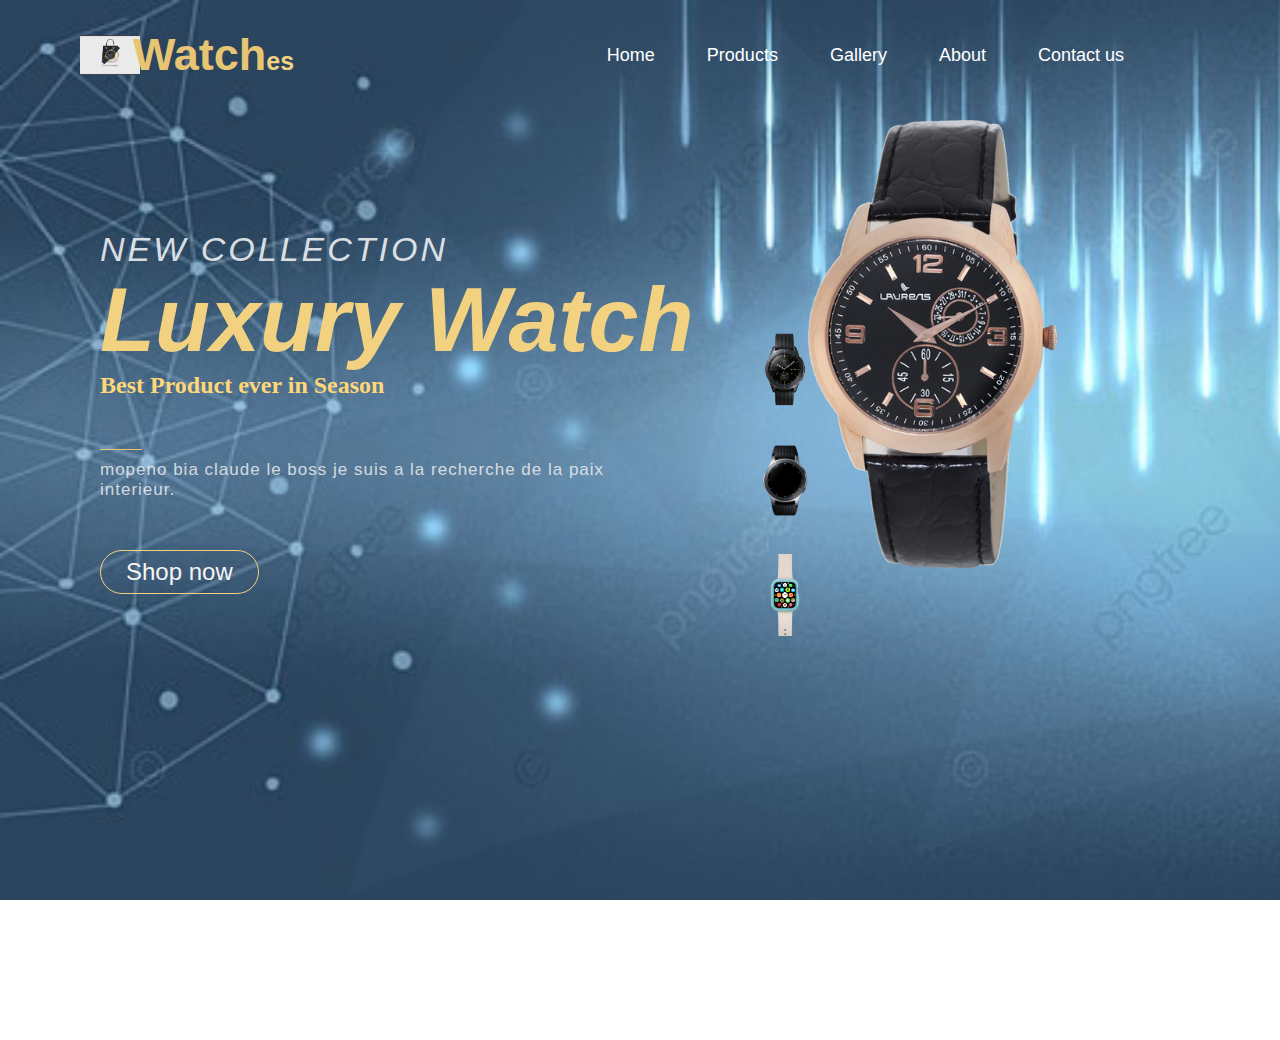
<file: Profile/site.html>
<!DOCTYPE html>
<html lang="en">
  <head>
    <meta charset="UTF-8" />
    <meta http-equiv="X-UA-Compatible" content="IE=edge" />
    <meta name="viewport" content="width=device-width, initial-scale=1.0" />
    <link rel="stylesheet" href="site.css" />
    <title>Site</title>
  </head>
  <body>
    <div class="container">
      <header>
        <div class="logo">
          <img src="./images/504_603d876cee946-1614645100.jpeg" alt="" />
          <h1>Watch<span>es</span></h1>
        </div>
        <ul>
          <li><a href="#">Home</a></li>
          <li><a href="#">Products</a></li>
          <li><a href="#">Gallery</a></li>
          <li><a href="#">About</a></li>
          <li><a href="#">Contact us</a></li>
        </ul>
      </header>

      <div class="main">
        <div class="main-one">
          <span class="title">New Collection</span>
          <h1>Luxury Watch</h1>
          <span class="subtitle">Best Product ever in Season</span>
          <div class="underline"></div>
          <p>
            mopeno bia claude le boss je suis a la recherche de la paix
            interieur.
          </p>
          <button>Shop now</button>
        </div>
        <div class="main-two">
          <img class="image" src="./images/7.png" alt="pic" />
        </div>
      </div>
      <div class="subpics">
        <img
          src="./images/ff.png"
          alt="pic"
          onclick="imageUpdate('./images/ff.png')"
        />
        <img
          src="./images/120.png"
          alt="pic"
          onclick="imageUpdate('./images/120.png')"
        />
        <img
          src="./images/6.png"
          alt="pic"
          onclick="imageUpdate('./images/6.png')"
        />
      </div>
    </div>
  </body>
  <script>
    function imageUpdate(bhu) {
      document.querySelector(".image").src = bhu;
    }
  </script>
</html>
</file>
<file: Profile/css/style.css>
* {
    padding: 0;
    margin: 0;
    font-family: 'Josefin Sans', sans-serif;
    box-sizing: border-box;
}

.hero {
    height: 100vh;
    width: 100%;
    background-image: url(../images/IMG_2852.jpeg);
    /* background-image: #2e424d #244d61; */
    background-position: center;
    background-size: cover;
}

nav {
    display: flex;
    align-items: center;
    justify-content: space-between;
    padding-top: 45px;
    padding-left: 8%;
    padding-right: 8%;
}

.logo {
    color: aliceblue;
    font-size: 35px;
    letter-spacing: 1px;
    cursor: pointer;
}

span {
    color: #016170;
}

nav ul li {
    list-style-type: none;
    display: inline-block;
    padding: 10px 25px;
}

nav ul li a {
    color: #95bccc;
    text-decoration: none;
    font-weight: bold;
    text-transform: capitalize;
}

nav ul li a:hover {
    color: #016170;
    transition: .4s;
}

.btn {
    background-color: #016170;
    color: aliceblue;
    text-decoration: none;
    border: 2px solid transparent;
    font-weight: bold;
    padding: 10px 25px;
    border-radius: 30px;
    transition: transform .4s;
}

.btn:hover {
    transform: scale(1.2);
}

.content {
    position: absolute;
    top: 50%;
    left: 8%;
    transform: translateY(-50%);
}

h1 {
    color: aliceblue;
    margin: 20px 0px 20px;
    font-size: 45px;
}

h3 {
    color: aliceblue;
    font-size: 25px;
    margin-bottom: 50px;
}

h4 {
    color: #f5cac3;
    letter-spacing: 2px;
    font-size: 20px;
}

.newslatter form {
    width: 380px;
    max-width: 100%;
    position: relative;
}

.newslatter form input:first-child {
    display: inline-block;
    width: 100%;
    padding: 14px 130px 14px 15px;
    border: 2px solid #016170;
    outline: none;
    border-radius: 30px;
}

.newslatter form input:last-child {
    position: absolute;
    display: inline-block;
    outline: none;
    padding: 10px 30px;
    border-radius: 30px;
    background-color: #016170;
    color: white;
    box-shadow: 0px 0px 5px #000, 0px 0px 5px #858585;
    top: 5px;
    right: 6px;
}

/* About */
.about {
    width: 100%;
    padding: 100px 0px;
    background-color: #191919;
}

.about img {
    height: auto;
    width: 430px;
}

.about-text {
    width: 550px;
}

.about-text h2 {
    color: white;
    font-size: 75px;
    text-transform: capitalize;
    margin-bottom: 20px;
}

.about-text h5 {
    color: white;
    letter-spacing: 2px;
    font-size: 22px;
    margin-bottom: 24px;
    text-transform: capitalize;
}

.main {
    width: 1130px;
    max-width: 95%;
    margin: 0 auto;
    display: flex;
    align-items: center;
    justify-content: space-around;
}

.about-text p {
    color: #fcfc;
    letter-spacing: 1px;
    line-height: 28px;
    font-size: 18px;
    margin-bottom: 45px;
}

button {
    background-color: #016170;
    color: aliceblue;
    text-decoration: none;
    border: 2px solid transparent;
    font-weight: bold;
    padding: 13px 30px;
    border-radius: 30px;
    transform: .4s;
}

button:hover {
    background-color: transparent;
    border: 2px solid #016170;
    cursor: pointer;
}

/* Service */
.title{
    background: #101010;
    width: 100%;
    padding: 100px 0px;
}
.title h2{
    color: white;
    font-size: 75px;
    width: 1130px;
    margin: 30px auto;
    text-align: center;
}
.box{
    display: flex;
    justify-content: center;
    align-items: center;
    min-height: 400px;
}
.card{
    height: 365px;
    width: 335px;
    padding: 20px 35px;
    background: #191919;
    border-radius: 20px ;
    margin: 15px;
    position: relative;
    overflow: hidden;
    text-align: center;
}
.card i{
    font-size: 50px;
    display: block;
    text-align: center;
    margin: 25px 0px;
    color: #f9004d;
}
h5{
    color: white;
    font-size: 23px;
    margin-bottom: 15px;
}
.pra{
    color: #fcfc;
    font-size: 16px;
    line-height: 27px;
    margin-bottom: 25px;
}
.card .button{
    background-color: #016170;
    color: aliceblue;
    text-decoration: none;
    border: 2px solid transparent;
    font-weight: bold;
    padding: 9px 22px;
    border-radius: 30px;
    transform: .4s;
}
.card .button:hover{
    background-color: transparent;
    border: 2px solid #016170;
    cursor: pointer;
}
/* Contact */
.contact-me{
    width: 100%;
    height: 290px;
    background: #191919;
    display: flex;
    align-items: center;
    flex-direction: column;
    justify-content: center;
}
.contact-me p{
    color: white;
    font-size: 30px;
    font-weight: bold;
    margin-bottom: 25px;
}
.contact-me .button-two{
    background-color: #016170;
    color: aliceblue;
    text-decoration: none;
    border: 2px solid transparent;
    font-weight: bold;
    padding: 9px 22px;
    border-radius: 30px;
    transform: .4s;
}
.contact-me .button-two:hover{
    background-color: transparent;
    border: 2px solid #016170;
    cursor: pointer;
}

/* footer */
footer{
    position: relative;
    width: 100%;
    height: 400px;
    background: #101010;
    display: flex;
    flex-direction: column;
    align-items: center;
    justify-content: center;
}
footer p:nth-child(1){
    font-size: 30px;
    color: white;
    margin-bottom: 20px;
    font-weight: bold;
}
footer p:nth-child(2){
    color: white;
    font-size: 17px;
    width: 500px;
    text-align: center;
    line-height: 26px;
}
.social{
    display: flex;
}
.social a{
    width: 45px;
    height: 45px;
    display: flex;
    align-items: center;
    justify-content: center;
    background: #f9004d;
    border-radius: 50%;
    margin: 22px 10px;
    color: white;
    text-decoration: none;
    font-size: 20px;
}
.social a:hover{
    transform: scale(1.3);
    transition: .3s;
}
.end{
    position: absolute;
    color: #f9004d;
    bottom: 35px;
    font-size: 14px;
}
</file>
<file: calc.css>
* {
  font-family: Quicksand;
  font-size: 16px;
  color: #333;
}

body {
  margin: 0;
  height: 100vh;
  padding: 0;
  border: 0;
  background: linear-gradient(to bottom right, #b5f0f2, #eef2f3);
}

.form {
  background-color: #fff;
  height: 240px;
  width: 450px;
  border-radius: 20px;
  margin: 20px auto 20px auto;
  display: block;
  border: solid 1px #289df6;
  box-shadow: 0 0 40px 0 #ddd;
}

.form:hover {
  box-shadow: 0 0 60px 0 #ccc;
  transform: scale(1.2);
  transition: 0.4s;
}

.row-one {
  padding: 20px;
}

.row-two {
  padding: 20px;
}

.text-input {
  width: 60px;
  height: 30px;
  border-radius: 10px;
  background-color: #dbeffe;
  border: none;
  outline: none;
  padding: 5px 10px;
  cursor: pointer;
}

.text-input:last-child {
  margin-bottom: 35px;
}

.text-input:hover {
  background-color: #cbe7fd;
}

#submit {
  border: none;
  border-radius: 10px;
  height: 40px;
  width: 140px;
  background-color: #289df6;
  color: #fff;
  margin: auto;
  display: block;
  outline: none;
  cursor: pointer;
}

#submit:hover {
  background-color: #0a8ef2;
}

.text {
  display: inline-block;
  margin: 5px 20px 5px 8px;
}

.row-one {
  padding: 30px 20px 15px 20px;
}

.row-two {
  padding: 15px 20px 30px 20px;
}
// padd
.container {
  display: inline-block;
  position: relative;
  padding-left: 30px;
  cursor: pointer;
  user-select: none;
}

.container input {
  position: absolute;
  opacity: 0;
}

.checkmark {
  position: absolute;
  top: 0;
  left: 0;
  height: 25px;
  width: 25px;
  background-color: #dbeffe;
  border-radius: 50%;
}

.container:hover input ~ .checkmark {
  background-color: #cbe7fd;
}

.container input:checked ~ .checkmark {
  background-color: #289df6;
}

h1 {
  font-size: 30px;
  font-weight: 300;
  text-align: center;
  color: #289df6;
  padding-top: 15px;
  display: block;
}

h2 {
  font-size: 22px;
  font-weight: 300;
  text-align: center;
}

h3 {
  font-size: 24px;
  font-weight: 300;
  text-align: center;
  padding: 15px;
}

h3 b {
  font-size: 32px;
  font-weight: 300;
  color: #289df6;
}

.checkmark:after {
  content: "";
  position: absolute;
  display: none;
}

.container input:checked ~ .checkmark:after {
  display: block;
}

.container .checkmark:after {
  left: 9px;
  top: 5px;
  width: 5px;
  height: 10px;
  border: solid white;
  border-width: 0 2px 2px 0;
  transform: rotate(45deg);
}

.result-statement {
  margin-top: auto;
  font-size: 24px;
  font-weight: 300;
  text-align: center;
  padding: 15px;
}
</file>
<file: free.css>
@import url('https://fonts.googleapis.com/css?family=Poppins:200i,400&display=swap');

:root {
  --color-white: #f3f3f3;
  --color-darkblue: #1b1b32;
  --color-darkblue-alpha: rgba(27, 27, 50, 0.8);
  --color-green: #37af65;
}

*,
*::before,
*::after {
  box-sizing: border-box;
}

body {
  font-family: 'Poppins', sans-serif;
  font-size: 1rem;
  font-weight: 400;
  line-height: 1.4;
  color: var(--color-white);
  margin: 0;
}

/* mobile friendly alternative to using background-attachment: fixed */
body::before {
  content: '';
  position: fixed;
  top: 0;
  left: 0;
  height: 100%;
  width: 100%;
  z-index: -1;
  background: var(--color-darkblue);
  background-image: linear-gradient(
      115deg,
      rgba(58, 58, 158, 0.8),
      rgba(136, 136, 206, 0.7)
    ),
    url(https://cdn.freecodecamp.org/testable-projects-fcc/images/survey-form-background.jpeg);
  background-size: cover;
  background-repeat: no-repeat;
  background-position: center;
}

h1 {
  font-weight: 400;
  line-height: 1.2;
}

p {
  font-size: 1.125rem;
}

h1,
p {
  margin-top: 0;
  margin-bottom: 0.5rem;
}

label {
  display: flex;
  align-items: center;
  font-size: 1.125rem;
  margin-bottom: 0.5rem;
}

input,
button,
select,
textarea {
  margin: 0;
  font-family: inherit;
  font-size: inherit;
  line-height: inherit;
}

button {
  border: none;
}

.container {
  width: 100%;
  margin: 3.125rem auto 0 auto;
}

@media (min-width: 576px) {
  .container {
    max-width: 540px;
  }
}

@media (min-width: 768px) {
  .container {
    max-width: 720px;
  }
}

.header {
  padding: 0 0.625rem;
  margin-bottom: 1.875rem;
}

.description {
  font-style: italic;
  font-weight: 200;
  text-shadow: 1px 1px 1px rgba(0, 0, 0, 0.4);
}

.clue {
  margin-left: 0.25rem;
  font-size: 0.9rem;
  color: #e4e4e4;
}

.text-center {
  text-align: center;
}

/* form */

form {
  background: var(--color-darkblue-alpha);
  padding: 2.5rem 0.625rem;
  border-radius: 0.25rem;
}

@media (min-width: 480px) {
  form {
    padding: 2.5rem;
  }
}

.form-group {
  margin: 0 auto 1.25rem auto;
  padding: 0.25rem;
}

.form-control {
  display: block;
  width: 100%;
  height: 2.375rem;
  padding: 0.375rem 0.75rem;
  color: #495057;
  background-color: #fff;
  background-clip: padding-box;
  border: 1px solid #ced4da;
  border-radius: 0.25rem;
  transition: border-color 0.15s ease-in-out, box-shadow 0.15s ease-in-out;
}

.form-control:focus {
  border-color: #80bdff;
  outline: 0;
  box-shadow: 0 0 0 0.2rem rgba(0, 123, 255, 0.25);
}

.input-radio,
.input-checkbox {
  display: inline-block;
  margin-right: 0.625rem;
  min-height: 1.25rem;
  min-width: 1.25rem;
}

.input-textarea {
  min-height: 120px;
  width: 100%;
  padding: 0.625rem;
  resize: vertical;
}

.submit-button {
  display: block;
  width: 100%;
  padding: 0.75rem;
  background: var(--color-green);
  color: inherit;
  border-radius: 2px;
  cursor: pointer;
}
</file>
<file: test.css>
#s2 {
  margin: 10px;
  background-color: aquamarine;
}

#s3 h1 {
  text-align: center;
  color: #884386;
  font-size: 20px;
}
#s4 .parent {
  text-transform: uppercase;
  border: 10px solid #383d52;
  display: grid;
  place-items: center;
  padding: 50px;
  width: min(100% - 15px, 840px);
  margin-inline: auto;
}
#s4 .child {
  text-align: center;
  border: 10px solid;
  width: 250px;
  height: 200px;
  border-image: repeating-linear-gradient(
      30deg,
      #ffb87a,
      #ff85ad,
      #6b66ff 150px
    )
    1;
}
#s4 .child:hover {
  border-image: repeating-linear-gradient(
      -30deg,
      #ffb87a,
      #ff85ad,
      #6b66ff 75px
    )
    1;
}

.art {
  display: grid;
  grid-auto-flow: column;
  scroll-behavior: auto;
  gap: 1.2rem;
  overflow-y: auto;
  overscroll-behavior-x: contain;
  scrollbar-width: none;
}
.card {
  flex-direction: row;
}

h2 {
  text-align: center;
  color: rgba(24, 31, 36, 0.75);
  font-family: "Roboto" sans-serif;
  font-size: 25px;
  flex-direction: 55px;
}

#s1 h1 {
  position: relative;
  font-size: 5rem;
  font-family: "Gill Sans", "Gill Sans MT", Cambria;
  -webkit-text-stroke: 0.3vw #383d52;
  text-transform: uppercase;
}
#s1 h1::before {
  content: attr(data-text);
  position: absolute;
  top: 0;
  left: 0;
  width: 8%;
  height: 100%;
  color: aquamarine;
  -webkit-text-stroke: 0vw #383d52;
  border-right: 2px solid aquamarine;
  overflow: hidden;
  animation: animate 6s linear infinite;
  -webkit-animation: animation 6s linear infinite;
}
@keyframes animation {
  0% {
    width: 0;
  }
  70% {
    width: 100%;
  }
}
</file>
<file: Profile/site.css>
*{
    margin: 0;
    padding: 0;
    list-style: none;
    text-decoration: none;
    font-family: 'Roboto' ,sans-serif;
}
body{
    overflow: hidden;
    width: 100%;
    height: 100vh;
}
.container {
    width: 100%;
    height: 100%;
    position: relative;
    background: url("./images/pngtree-technology-line-earth-taobao-e-commerce-main-map-background-image_923194.jpeg");
    background-size: cover;
    background-repeat: no-repeat;
}
header{
    width: 100%;
    height: 10vh;
    display: flex;
    align-items: center;
    justify-content: space-around;
    padding: 10px;
}
header ul {
    display: flex;
    align-items: center;
    justify-content: flex-end;

    width: 60%;
    padding-right: 140px;
}
header .logo{
    width: 30%;
    display: flex;
    align-items: center;
    justify-content: flex-start;
    padding-left: 70px;
}
header ul li a{
    font-size: 18px;
    padding: 8px 20px;
    margin: 0 6px;
    color: white;
}
header ul li a:hover{
    color: #f2d280;
}
header .logo h1 {
    font-size: 45px;
    color: #e8c573;
}
header .logo h1 span{
    font-size: 25px;
    color: #f2d280;
}
header .logo img{
    width: 60px;
    margin-right: -7px;
}
.main{
    width: 100%;
    height: 90vh;
    display: flex;
    align-items: center;
    justify-content: center;
    padding-top: 10px;
}
.main-one{
    width: 60%;
    height: 100%;
    padding-left: 100px;
    padding-top: 220px;
}
.main-two{
    width: 40%;
    height: 100%;
}
.main-one .title{
    font-family: 'Roboto', sans-serif;
    font-weight: 400;
    font-style: italic;
    font-size: 34px;
    color: rgba(255, 255, 255, 0.829);
    letter-spacing: 3px;
    text-transform: uppercase;
}
.main-one h1{
    font-family: 'Roboto', sans-serif;
    font-weight: 900;
    font-style: italic;
    font-size: 90px;
    color: #f2d280;
}
.main-one .subtitle{
    font-family: 'Courier New', Courier, monospace;
    font-family: 'Gill Sans', 'Gill Sans MT';
    font-weight: 600;
    color: #ffd778;
    font-size: 24px;
}
.main-one button{
    font-weight: 500;
    border: 1px solid #f2d280;
    background: transparent;
    color: whitesmoke;
    font-size: 24px;
    font-family: 'Roboto', sans-serif;
    padding: 7px 25px;
    border-radius: 25px;
    margin-top: 50px;
    cursor: pointer;
}
.main-one button:hover{
    background: linear-gradient(#e5d6b2, #e8c573);
    border: 3px solid #544115;
    color: black;
}
.main-one .underline{
    height: 1px;
    width: 6%;
    margin-top: 50px;
    background-color: #e8c573;
}
.main-one p{
    color: rgba(245, 245, 245, 0.803);
    width: 80%;
    margin-top: 10px;
    letter-spacing: 1px;
    font-family: Arial, Helvetica, sans-serif;
    font-size: 17px;
}
.subpics{
    position: absolute;
    top: 50%;
    left: 59%;
    transform: translate(-10%, -40%);
    display: flex;
    align-items: center;
    flex-direction: column;
    justify-content: center;
}
.subpics img{
    width: 75px;
    cursor: pointer;
    margin: 18px 0;
}
.main-two img{
    width: 250px;
    transition: all 0.5s ease;
}
.main-two .image{
    width: 250px;
    left: 505px;
    top: 505px;
}

.subpics img:hover{
    transform: translateY(-5px);
}
</file>
